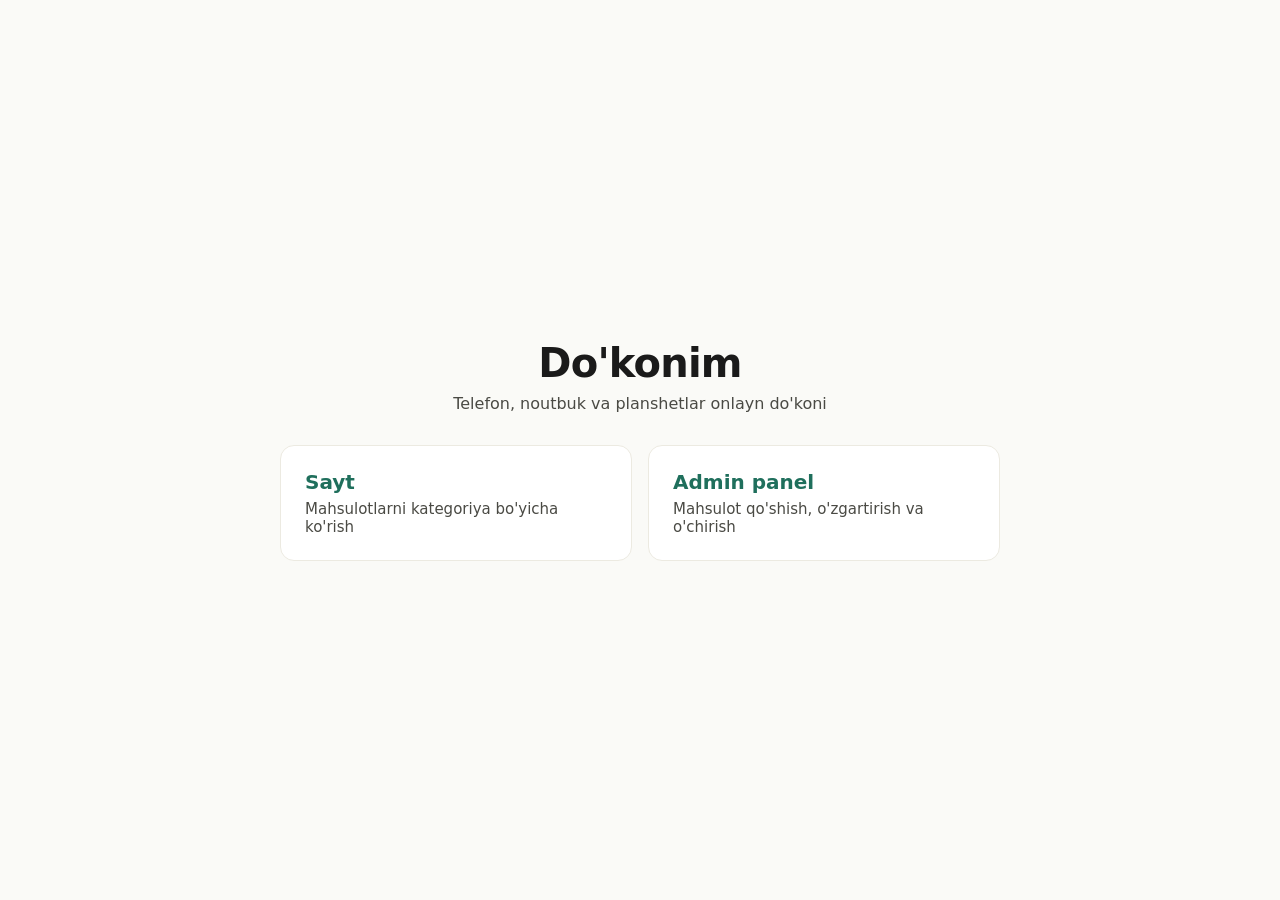
<file: index.html>
<!DOCTYPE html>
<html lang="uz">
<head>
    <meta charset="UTF-8">
    <meta name="viewport" content="width=device-width, initial-scale=1.0">
    <link rel="stylesheet" href="./css/home.css">
    <title>Imtihon Do'kon</title>
</head>
<body>
   <main class="home">
    <h1 class="home__title">Do'konim</h1>
    <p class="home__text">Telefon, noutbuk va planshetlar onlayn do'koni</p>

    <nav class="home__choices" aria-label="Bo'limlar">
      <a class="choice" href="/site/">
        <span class="choice__name">Sayt</span>
        <span class="choice__text">Mahsulotlarni kategoriya bo'yicha ko'rish</span>
      </a>
      <a class="choice" href="/admin/">
        <span class="choice__name">Admin panel</span>
        <span class="choice__text">Mahsulot qo'shish, o'zgartirish va o'chirish</span>
      </a>
    </nav>
  </main>
</body>
</html>
</file>
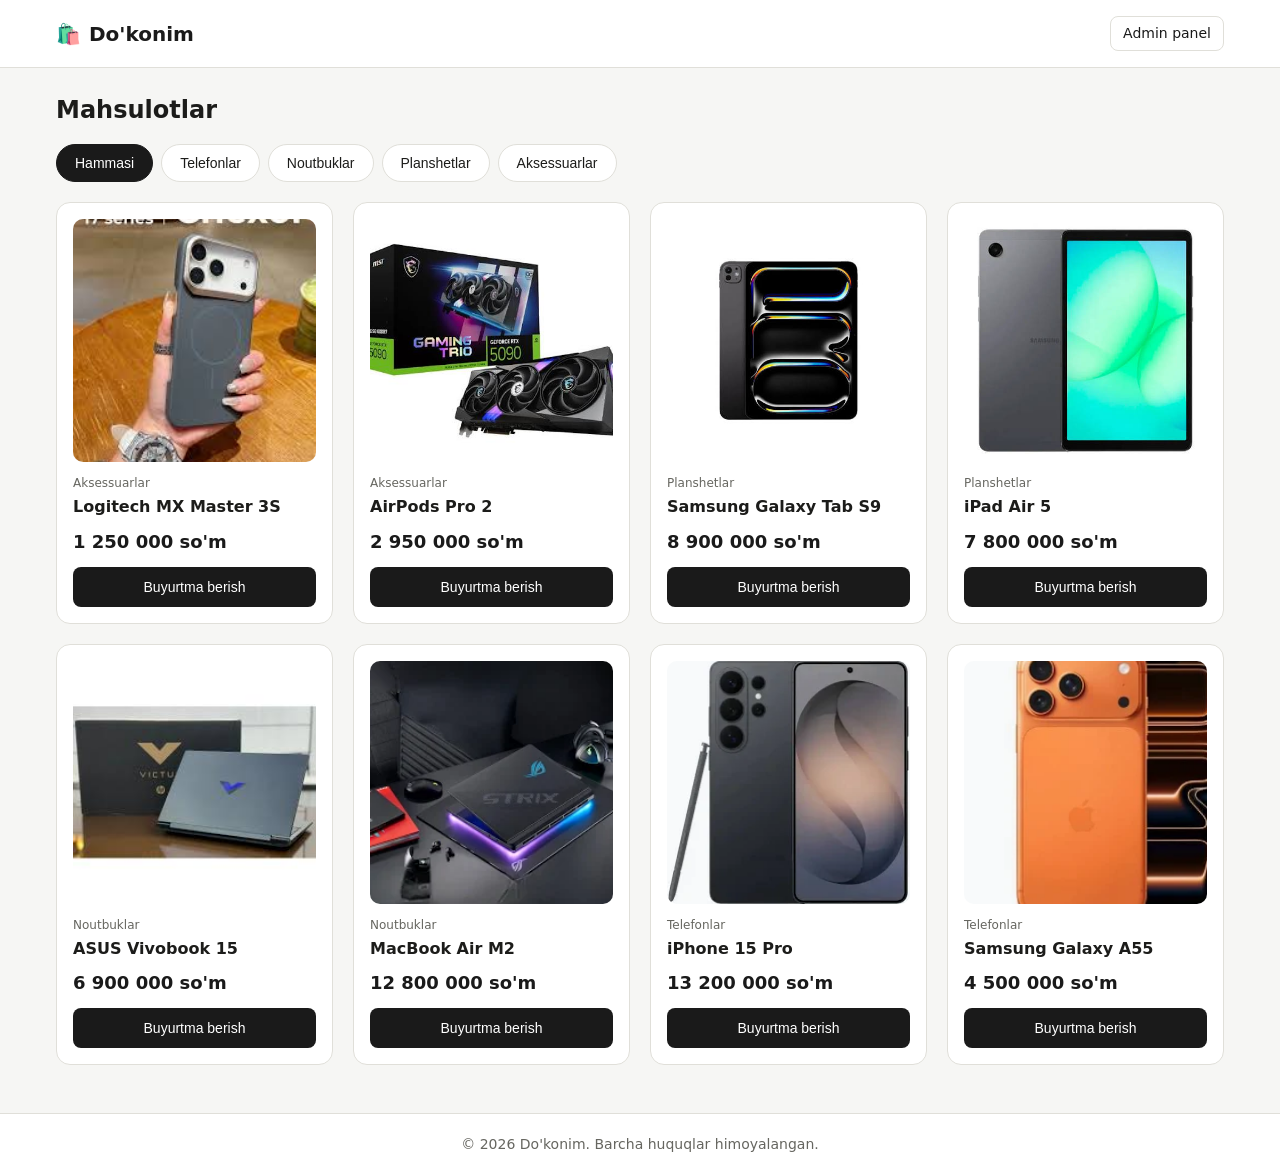
<file: site/index.html>
<!DOCTYPE html>
<html lang="uz">
<head>
  <meta charset="UTF-8">
  <meta name="viewport" content="width=device-width, initial-scale=1.0">
  <title>Do'konim — Katalog</title>
 <link rel="stylesheet" href="/site/css/main.css">
</head>
<body>
  <header class="site-header">
    <div class="container header-inner">
      <a href="/site/" class="logo">
        <span class="logo__icon" aria-hidden="true">🛍️</span>
        <span class="logo__text" id="shop-logo-name">Do'konim</span>
      </a>

      <!-- Hali yo'q sahifalar izohga olindi
      <nav class="main-nav">
        <a href="#">Katalog</a>
        <a href="#">Aksiyalar</a>
      </nav>
      -->

      <a href="/admin/" class="admin-badge">Admin panel</a>
    </div>
  </header>

  <main class="container main-content">
    <section class="catalog-section">
      <h1>Mahsulotlar</h1>

      <div id="filters" class="filters" role="group" aria-label="Kategoriyalar">
        <!-- JS orqali kategoriya tugmalari chiqadi -->
      </div>

      <ul id="products" class="products-grid">
        <!-- JS orqali mahsulot kartalari chiqadi -->
      </ul>

      <p id="empty" class="empty-msg" hidden>Bu kategoriyada hozircha mahsulot yo'q</p>
    </section>
  </main>

  <footer class="site-footer">
    <div class="container">
      <p>&copy; <span id="footer-year">2026</span> <span id="footer-shop-name">Do'konim</span>. Barcha huquqlar himoyalangan.</p>
    </div>
  </footer>

  <script src="/shared/js/config.js"></script>
  <script src="/shared/js/utils.js"></script>
  <script src="/shared/js/store.js"></script>
  <script src="/site/js/site.js"></script>
</body>
</html>
</file>
<file: css/home.css>
:root {
  --color-bg: #FAFAF7;
  --color-text: #1A1A1A;
  --color-muted: #4A4A44;
  --color-primary: #1F6F5C;
  --color-border: #ECEAE1;
  --radius: 14px;
}

* {
  box-sizing: border-box;
}

body {
  margin: 0;
  min-height: 100vh;
  display: grid;
  place-items: center;
  padding: 24px 16px;
  background: var(--color-bg);
  color: var(--color-text);
  font-family: 'Inter', system-ui, sans-serif;
}

.home {
  width: 100%;
  max-width: 720px;
  text-align: center;
}

.home__title {
  margin: 0 0 8px;
  font-size: 32px;
  font-weight: 700;
  letter-spacing: -0.02em;
}

.home__text {
  margin: 0 0 32px;
  color: var(--color-muted);
}

.home__choices {
  display: grid;
  gap: 16px;
}

.choice {
  display: flex;
  flex-direction: column;
  gap: 6px;
  padding: 24px;
  background: #fff;
  border: 1px solid var(--color-border);
  border-radius: var(--radius);
  color: inherit;
  text-decoration: none;
  text-align: left;
  transition: border-color 0.15s;
}

.choice:hover,
.choice:focus-visible {
  border-color: var(--color-primary);
}

.choice:focus-visible {
  outline: 2px solid var(--color-primary);
  outline-offset: 2px;
}

.choice__name {
  font-size: 20px;
  font-weight: 600;
  color: var(--color-primary);
}

.choice__text {
  font-size: 15px;
  color: var(--color-muted);
}

@media (min-width: 640px) {
  .home__title {
    font-size: 40px;
  }

  .home__choices {
    grid-template-columns: repeat(2, minmax(0, 1fr));
  }
}
</file>
<file: site/css/main.css>
.filters {
  display: flex;
  gap: 8px;
  overflow-x: auto;
  padding-bottom: 8px;
  margin-bottom: 20px;
  scrollbar-width: none;
}
.filters::-webkit-scrollbar {
  display: none;
}
@media (min-width: 768px) {
  .filters {
    flex-wrap: wrap;
    overflow-x: visible;
    padding-bottom: 0;
  }
}

.filter-btn {
  flex-shrink: 0;
  padding: 10px 18px;
  border-radius: 999px;
  border: 1px solid #e0dfd9;
  background-color: #ffffff;
  color: #1c1c1a;
  font-size: 14px;
  font-weight: 500;
  cursor: pointer;
  transition: all 0.2s ease;
}
.filter-btn:hover {
  border-color: #1a1a1a;
}
.filter-btn.is-active {
  background-color: #1a1a1a;
  color: #ffffff;
  border-color: #1a1a1a;
}

.products-grid {
  list-style: none;
  display: grid;
  grid-template-columns: repeat(2, minmax(0, 1fr));
  gap: 12px;
}
@media (min-width: 768px) {
  .products-grid {
    grid-template-columns: repeat(3, minmax(0, 1fr));
    gap: 16px;
  }
}
@media (min-width: 1024px) {
  .products-grid {
    grid-template-columns: repeat(4, minmax(0, 1fr));
    gap: 20px;
  }
}

.empty-msg {
  text-align: center;
  padding: 48px 16px;
  color: #666660;
  font-size: 16px;
}

.card {
  background-color: #ffffff;
  border: 1px solid #e0dfd9;
  border-radius: 14px;
  padding: 16px;
  display: flex;
  flex-direction: column;
  transition: transform 0.2s ease, box-shadow 0.2s ease;
}
.card:hover {
  transform: translateY(-2px);
  box-shadow: 0 8px 20px rgba(0, 0, 0, 0.06);
}
.card__img {
  width: 100%;
  aspect-ratio: 1/1;
  -o-object-fit: cover;
     object-fit: cover;
  border-radius: 10px;
  background-color: #f1f0ea;
  margin-bottom: 12px;
  display: block;
}
.card__category {
  font-size: 12px;
  color: #666660;
  margin-bottom: 4px;
}
.card__title {
  font-size: 16px;
  font-weight: 600;
  color: #1c1c1a;
  line-height: 1.35;
  margin-bottom: 10px;
  display: -webkit-box;
  -webkit-line-clamp: 2;
  -webkit-box-orient: vertical;
  overflow: hidden;
}
.card__price {
  font-size: 18px;
  font-weight: 700;
  color: #1a1a1a;
  margin-top: auto;
  margin-bottom: 12px;
}
.card__btn {
  width: 100%;
  min-height: 40px;
  border: none;
  border-radius: 8px;
  background-color: #1a1a1a;
  color: #ffffff;
  font-size: 14px;
  font-weight: 500;
  cursor: pointer;
  transition: opacity 0.2s ease;
}
.card__btn:hover {
  opacity: 0.88;
}

.h1 {
  background-color: red;
}

.card {
  background-color: #ffffff;
  border: 1px solid #e0dfd9;
  border-radius: 14px;
  padding: 16px;
  display: flex;
  flex-direction: column;
  transition: transform 0.2s ease, box-shadow 0.2s ease;
}

.card:hover {
  transform: translateY(-2px);
  box-shadow: 0 8px 20px rgba(0, 0, 0, 0.06);
}

.card__img {
  width: 100%;
  aspect-ratio: 1/1;
  -o-object-fit: cover;
     object-fit: cover;
  border-radius: 10px;
  background-color: #f1f0ea;
  margin-bottom: 12px;
  display: block;
}

.card__category {
  font-size: 12px;
  color: #666660;
  margin-bottom: 4px;
}

.card__title {
  font-size: 16px;
  font-weight: 600;
  color: #1c1c1a;
  line-height: 1.35;
  margin-bottom: 10px;
  display: -webkit-box;
  -webkit-line-clamp: 2;
  -webkit-box-orient: vertical;
  overflow: hidden;
}

.card__price {
  font-size: 18px;
  font-weight: 700;
  color: #1a1a1a;
  margin-top: auto;
  margin-bottom: 12px;
}

.card__btn {
  width: 100%;
  min-height: 40px;
  border: none;
  border-radius: 8px;
  background-color: #1a1a1a;
  color: #ffffff;
  font-size: 14px;
  font-weight: 500;
  cursor: pointer;
  transition: opacity 0.2s ease;
}

.card__btn:hover {
  opacity: 0.88;
}

.filters {
  display: flex;
  gap: 8px;
  overflow-x: auto;
  padding-bottom: 8px;
  margin-bottom: 20px;
  scrollbar-width: none;
}

.filters::-webkit-scrollbar {
  display: none;
}

@media (min-width: 768px) {
  .filters {
    flex-wrap: wrap;
    overflow-x: visible;
    padding-bottom: 0;
  }
}
.filter-btn {
  flex-shrink: 0;
  padding: 10px 18px;
  border-radius: 999px;
  border: 1px solid #e0dfd9;
  background-color: #ffffff;
  color: #1c1c1a;
  font-size: 14px;
  font-weight: 500;
  cursor: pointer;
  transition: all 0.2s ease;
}

.filter-btn:hover {
  border-color: #1a1a1a;
}

.filter-btn.is-active {
  background-color: #1a1a1a;
  color: #ffffff;
  border-color: #1a1a1a;
}

.products-grid {
  list-style: none;
  display: grid;
  grid-template-columns: repeat(2, minmax(0, 1fr));
  gap: 12px;
}

@media (min-width: 768px) {
  .products-grid {
    grid-template-columns: repeat(3, minmax(0, 1fr));
    gap: 16px;
  }
}
@media (min-width: 1024px) {
  .products-grid {
    grid-template-columns: repeat(4, minmax(0, 1fr));
    gap: 20px;
  }
}
.empty-msg {
  text-align: center;
  padding: 48px 16px;
  color: #666660;
  font-size: 16px;
}

:root {
  --navy: #1F2A5C;
  --yellow: #F5B301;
  --bg: #F7F8FC;
  --text: #1A1D2E;
  --muted: #5B6178;
}

* {
  margin: 0;
  padding: 0;
  box-sizing: border-box;
}

body {
  font-family: system-ui, -apple-system, "Segoe UI", sans-serif;
  background: var(--bg);
  color: var(--text);
  line-height: 1.5;
}

* {
  box-sizing: border-box;
  margin: 0;
  padding: 0;
}

body {
  font-family: system-ui, -apple-system, sans-serif;
  background-color: #f6f6f4;
  color: #1c1c1a;
  line-height: 1.5;
  min-height: 100vh;
  display: flex;
  flex-direction: column;
}

.container {
  max-width: 1200px;
  width: 100%;
  margin: 0 auto;
  padding: 0 16px;
}

.site-header {
  background-color: #ffffff;
  border-bottom: 1px solid #e0dfd9;
  padding: 16px 0;
  margin-bottom: 24px;
}
.site-header .header-inner {
  display: flex;
  justify-content: space-between;
  align-items: center;
}
.site-header .logo {
  display: flex;
  align-items: center;
  gap: 8px;
  text-decoration: none;
  color: #1a1a1a;
  font-size: 20px;
  font-weight: 700;
}
.site-header .admin-badge {
  font-size: 14px;
  color: #1a1a1a;
  text-decoration: none;
  padding: 6px 12px;
  border: 1px solid #e0dfd9;
  border-radius: 8px;
}
.site-header .admin-badge:hover {
  background-color: #f6f6f4;
}

.main-content {
  flex: 1;
  padding-bottom: 48px;
}
.main-content h1 {
  font-size: 24px;
  margin-bottom: 16px;
}

.site-footer {
  background-color: #ffffff;
  border-top: 1px solid #e0dfd9;
  padding: 20px 0;
  font-size: 14px;
  color: #666660;
  text-align: center;
}
</file>
